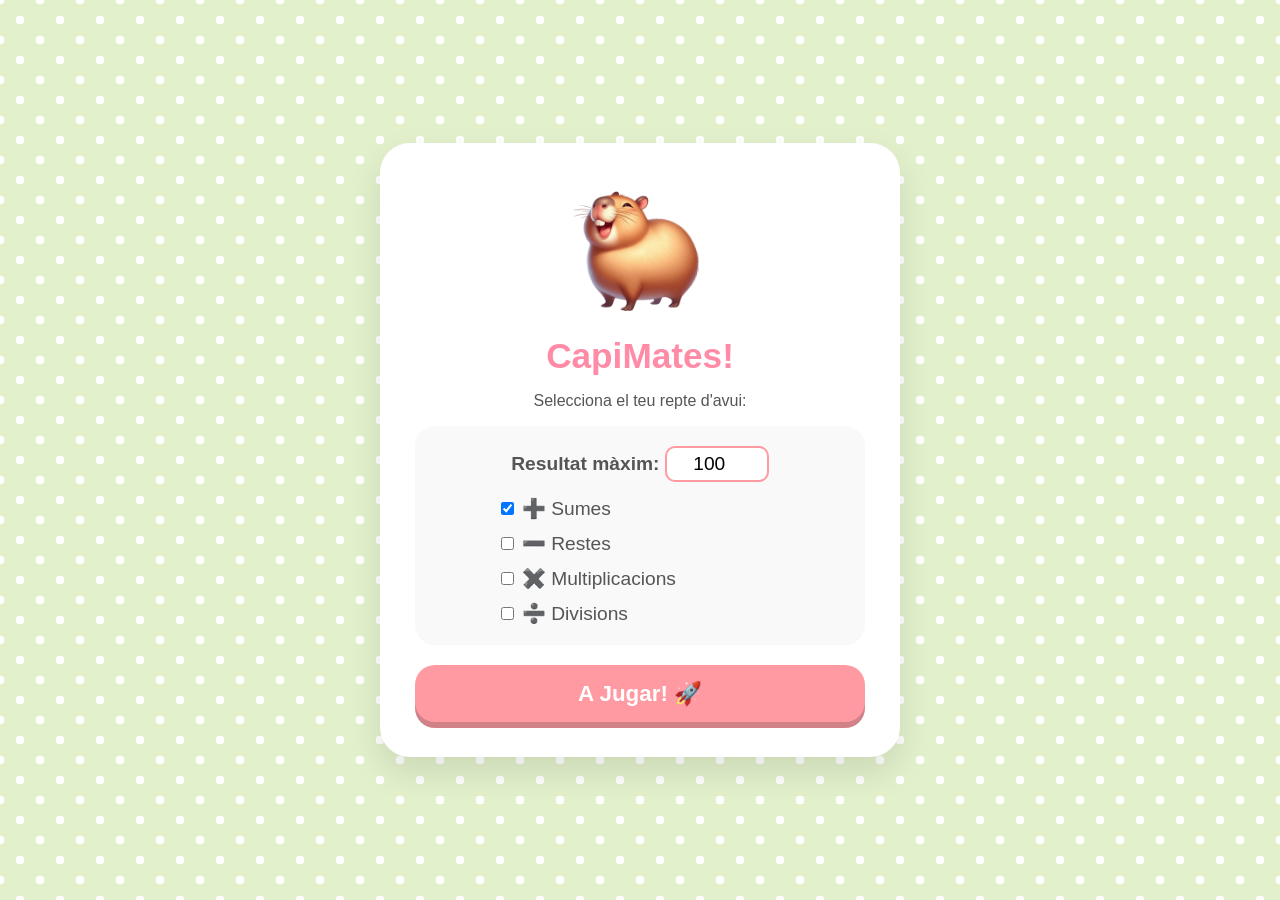
<file: index.html>
<!DOCTYPE html>
<html lang="ca">
<head>
    <meta charset="UTF-8">
    <meta name="viewport" content="width=device-width, initial-scale=1.0">
    <title>CapiMates - Repte Matemàtic!</title>
    <link rel="stylesheet" href="style.css">
</head>
<body>
    <div id="app-container">
        <!-- PANTALLA D'INICI -->
        <div id="screen-start" class="screen active">
            <!-- Capibara Content a l'inici -->
            <img class="mascot" id="start-mascot" src="capi.content.png" alt="Capibara feliç">
            <h1>CapiMates!</h1>
            <p>Selecciona el teu repte d'avui:</p>
            
            <div class="settings-panel">
                <div class="max-limit-group">
                    <label for="max-result">Resultat màxim:</label>
                    <input type="number" id="max-result" value="100" min="10" max="1000">
                </div>
                
                <div class="options">
                    <label><input type="checkbox" id="op-add" value="+" checked> ➕ Sumes</label>
                    <label><input type="checkbox" id="op-sub" value="-"> ➖ Restes</label>
                    <label><input type="checkbox" id="op-mul" value="*"> ✖️ Multiplicacions</label>
                    <label><input type="checkbox" id="op-div" value="/"> ➗ Divisions</label>
                </div>
            </div>
            
            <button id="btn-start" class="btn-primary">A Jugar! 🚀</button>
        </div>

        <!-- PANTALLA DE JOC -->
        <div id="screen-game" class="screen">
            <div class="header-game">
                <div class="progress-bar">
                    <span id="progress-text">Activitat 1 / 10</span>
                </div>
                <!-- Capibara Dinàmic durant el joc (comença esperant) -->
                <img class="mascot-small" id="game-mascot" src="capi.espera.png" alt="Capibara pensant">
            </div>

            <div class="game-area">
                <div id="operation-display">
                    <span id="num1"></span> 
                    <span id="operator"></span> 
                    <span id="num2"></span> = 
                    <span id="user-answer">?</span>
                </div>
                
                <div class="numpad">
                    <button class="num-btn">1</button>
                    <button class="num-btn">2</button>
                    <button class="num-btn">3</button>
                    <button class="num-btn">4</button>
                    <button class="num-btn">5</button>
                    <button class="num-btn">6</button>
                    <button class="num-btn">7</button>
                    <button class="num-btn">8</button>
                    <button class="num-btn">9</button>
                    <button class="num-btn action-btn clear-btn" id="btn-clear">Esborrar</button>
                    <button class="num-btn">0</button>
                    <button class="num-btn action-btn submit-btn" id="btn-submit">Ok!</button>
                </div>
                <div id="feedback-message"></div>
            </div>
        </div>

        <!-- PANTALLA DE RESULTATS -->
        <div id="screen-results" class="screen">
            <!-- Capibara Dinàmic per al resultat -->
            <img class="mascot" id="result-mascot" src="capi.content.png" alt="Capibara resultat">
            <h2>Sessió completada!</h2>
            <div class="score-display">
                <p>Has encertat <span id="final-score"></span> de 10 activitats.</p>
                <p id="result-message"></p>
            </div>
            <button id="btn-restart" class="btn-primary">Tornar a jugar 🔄</button>
        </div>
    </div>

    <script src="script.js"></script>
</body>
</html>
</file>
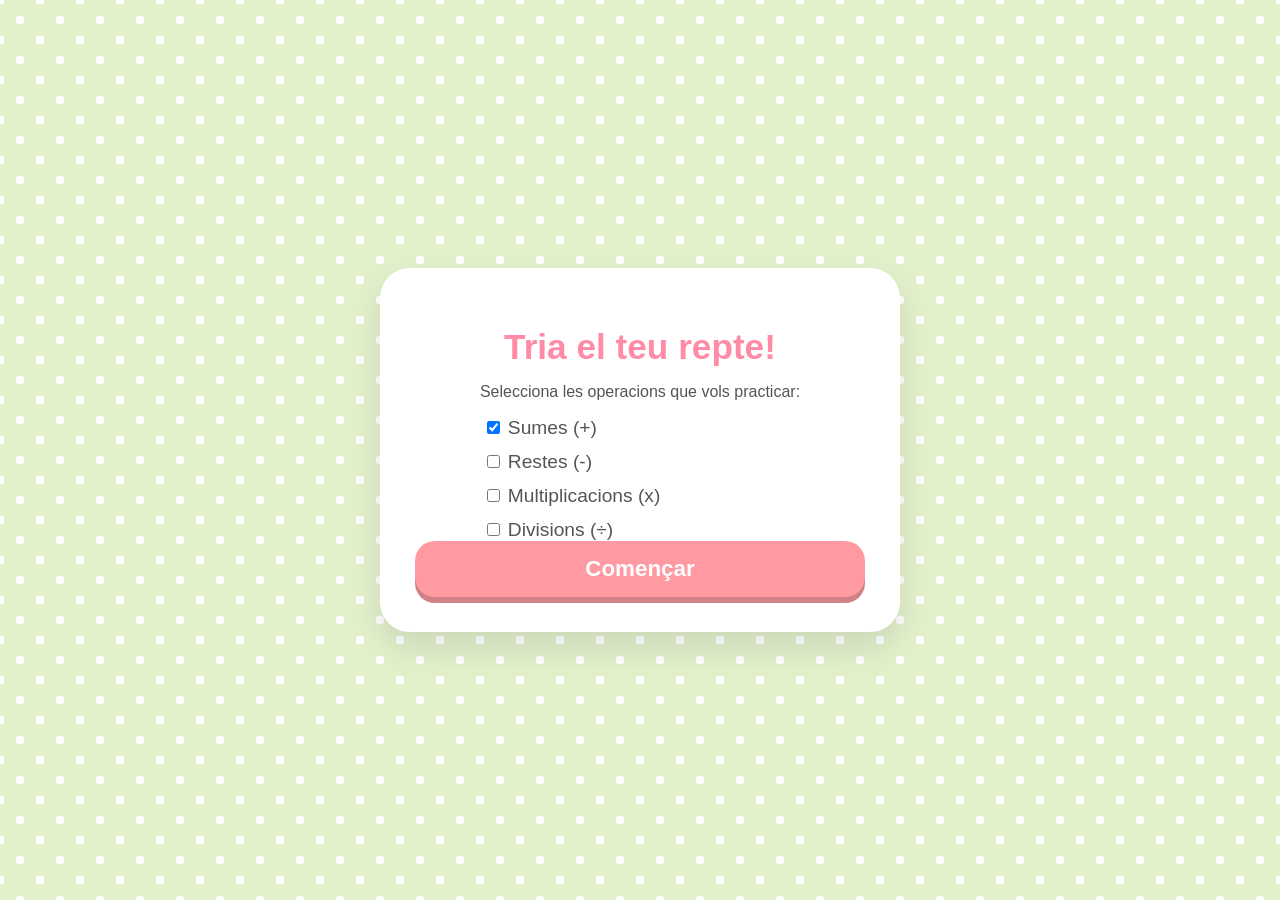
<file: gemini-code-1786963760003.html>
<!DOCTYPE html>
<html lang="ca">
<head>
    <meta charset="UTF-8">
    <meta name="viewport" content="width=device-width, initial-scale=1.0">
    <title>Repte Matemàtic</title>
    <link rel="stylesheet" href="style.css">
</head>
<body>
    <div id="app-container">
        <!-- PANTALLA D'INICI -->
        <div id="screen-start" class="screen active">
            <h1>Tria el teu repte!</h1>
            <p>Selecciona les operacions que vols practicar:</p>
            <div class="options">
                <label><input type="checkbox" id="op-add" value="+" checked> Sumes (+)</label>
                <label><input type="checkbox" id="op-sub" value="-"> Restes (-)</label>
                <label><input type="checkbox" id="op-mul" value="*"> Multiplicacions (x)</label>
                <label><input type="checkbox" id="op-div" value="/"> Divisions (÷)</label>
            </div>
            <button id="btn-start" class="btn-primary">Començar</button>
        </div>

        <!-- PANTALLA DE JOC -->
        <div id="screen-game" class="screen">
            <div class="progress-bar">
                <span id="progress-text">Activitat 1 de 10</span>
            </div>
            <div class="game-area">
                <div id="operation-display">
                    <span id="num1"></span> 
                    <span id="operator"></span> 
                    <span id="num2"></span> = 
                    <span id="user-answer">?</span>
                </div>
                
                <!-- TECLAT NUMÈRIC -->
                <div class="numpad">
                    <button class="num-btn">1</button>
                    <button class="num-btn">2</button>
                    <button class="num-btn">3</button>
                    <button class="num-btn">4</button>
                    <button class="num-btn">5</button>
                    <button class="num-btn">6</button>
                    <button class="num-btn">7</button>
                    <button class="num-btn">8</button>
                    <button class="num-btn">9</button>
                    <button class="num-btn action-btn" id="btn-clear">Esborrar</button>
                    <button class="num-btn">0</button>
                    <button class="num-btn action-btn" id="btn-submit">Ok</button>
                </div>
                <div id="feedback-message"></div>
            </div>
        </div>

        <!-- PANTALLA DE RESULTATS -->
        <div id="screen-results" class="screen">
            <h2>Sessió completada!</h2>
            <div class="score-display">
                <p>Has encertat <span id="final-score"></span> de 10 activitats.</p>
                <p id="result-message"></p>
            </div>
            <button id="btn-restart" class="btn-primary">Tornar a jugar</button>
        </div>
    </div>
    <script src="script.js"></script>
</body>
</html>
</file>
<file: style.css>
:root {
    --primary-color: #FF9AA2; /* Rosa pastís */
    --secondary-color: #FFDAC1; /* Préssec pastís */
    --success-color: #B5EAD7; /* Verd menta */
    --error-color: #FFB7B2; /* Vermell fluix */
    --background: #E2F0CB; /* Verd llima molt clar */
    --text-color: #555;
    --button-shadow: #d18289;
}

body {
    font-family: 'Comic Sans MS', 'Chalkboard SE', 'Segoe UI', sans-serif; /* Tipografia més infantil */
    background-color: var(--background);
    background-image: radial-gradient(#fff 15%, transparent 16%), radial-gradient(#fff 15%, transparent 16%);
    background-size: 40px 40px;
    background-position: 0 0, 20px 20px; /* Patró de punts divertit */
    color: var(--text-color);
    display: flex;
    justify-content: center;
    align-items: center;
    height: 100vh;
    margin: 0;
}

#app-container {
    background: white;
    border-radius: 30px;
    box-shadow: 0 15px 35px rgba(0,0,0,0.1);
    width: 90%;
    max-width: 450px;
    padding: 30px;
    text-align: center;
    border: 5px solid white;
}

.screen { display: none; }
.screen.active { display: block; animation: fadeIn 0.5s; }

/* Mascotes i Emojis */
.mascot { 
    margin-bottom: -10px; 
    display: inline-block;
}
.mascot, #start-mascot, #result-mascot {
    width: 140px; 
    height: auto;
}
.mascot-small { 
    width: 90px; 
    height: auto;
    transition: transform 0.2s; /* Fa que les animacions siguin més suaus */
}

h1, h2 { color: #FF8BA7; font-size: 2.2rem; margin-bottom: 10px;}

.settings-panel {
    background-color: #f9f9f9;
    border-radius: 20px;
    padding: 20px;
    margin-bottom: 20px;
}

.max-limit-group {
    margin-bottom: 15px;
    font-weight: bold;
    font-size: 1.2rem;
}

.max-limit-group input {
    font-size: 1.2rem;
    padding: 5px 10px;
    width: 80px;
    border-radius: 10px;
    border: 2px solid var(--primary-color);
    text-align: center;
    font-family: inherit;
}

.options {
    display: flex;
    flex-direction: column;
    gap: 12px;
    text-align: left;
    padding-left: 15%;
}

.options label { font-size: 1.2rem; cursor: pointer; }

.btn-primary {
    background-color: var(--primary-color);
    color: white;
    border: none;
    padding: 15px 30px;
    font-size: 1.4rem;
    font-weight: bold;
    border-radius: 20px;
    cursor: pointer;
    box-shadow: 0 6px 0 var(--button-shadow);
    transition: all 0.1s;
    width: 100%;
}

.btn-primary:active {
    transform: translateY(6px);
    box-shadow: 0 0px 0 var(--button-shadow);
}

#operation-display {
    font-size: 3.5rem;
    font-weight: bold;
    margin: 15px 0;
    color: #4A4E69;
    background: #F8EDEB;
    border-radius: 20px;
    padding: 15px;
}

#user-answer {
    color: #FF8BA7;
    min-width: 60px;
    display: inline-block;
    border-bottom: 5px dashed #FF8BA7;
}

.numpad {
    display: grid;
    grid-template-columns: repeat(3, 1fr);
    gap: 12px;
    margin: 20px 0;
}

.num-btn {
    background-color: white;
    border: 3px solid #eee;
    padding: 15px;
    font-size: 1.8rem;
    font-weight: bold;
    border-radius: 15px;
    cursor: pointer;
    color: #555;
    box-shadow: 0 4px 0 #eee;
    transition: all 0.1s;
    font-family: inherit;
}

.num-btn:active {
    transform: translateY(4px);
    box-shadow: 0 0px 0 #eee;
}

.action-btn { font-size: 1.1rem; }
.clear-btn { background-color: var(--secondary-color); border-color: #E5C3A6; box-shadow: 0 4px 0 #E5C3A6; }
.submit-btn { background-color: var(--success-color); border-color: #9DCCBB; box-shadow: 0 4px 0 #9DCCBB; }

#feedback-message {
    font-size: 1.5rem;
    font-weight: bold;
    min-height: 40px;
    margin-top: 10px;
}

/* Animacions de Gamificació */
@keyframes fadeIn { from { opacity: 0; transform: scale(0.9); } to { opacity: 1; transform: scale(1); } }
@keyframes bounce { 0%, 100% { transform: translateY(0); } 50% { transform: translateY(-20px); } }
@keyframes shake { 0%, 100% { transform: translateX(0); } 25% { transform: translateX(-10px); } 75% { transform: translateX(10px); } }

.anim-bounce { animation: bounce 0.5s; }
.anim-shake { animation: shake 0.5s; }
</file>
